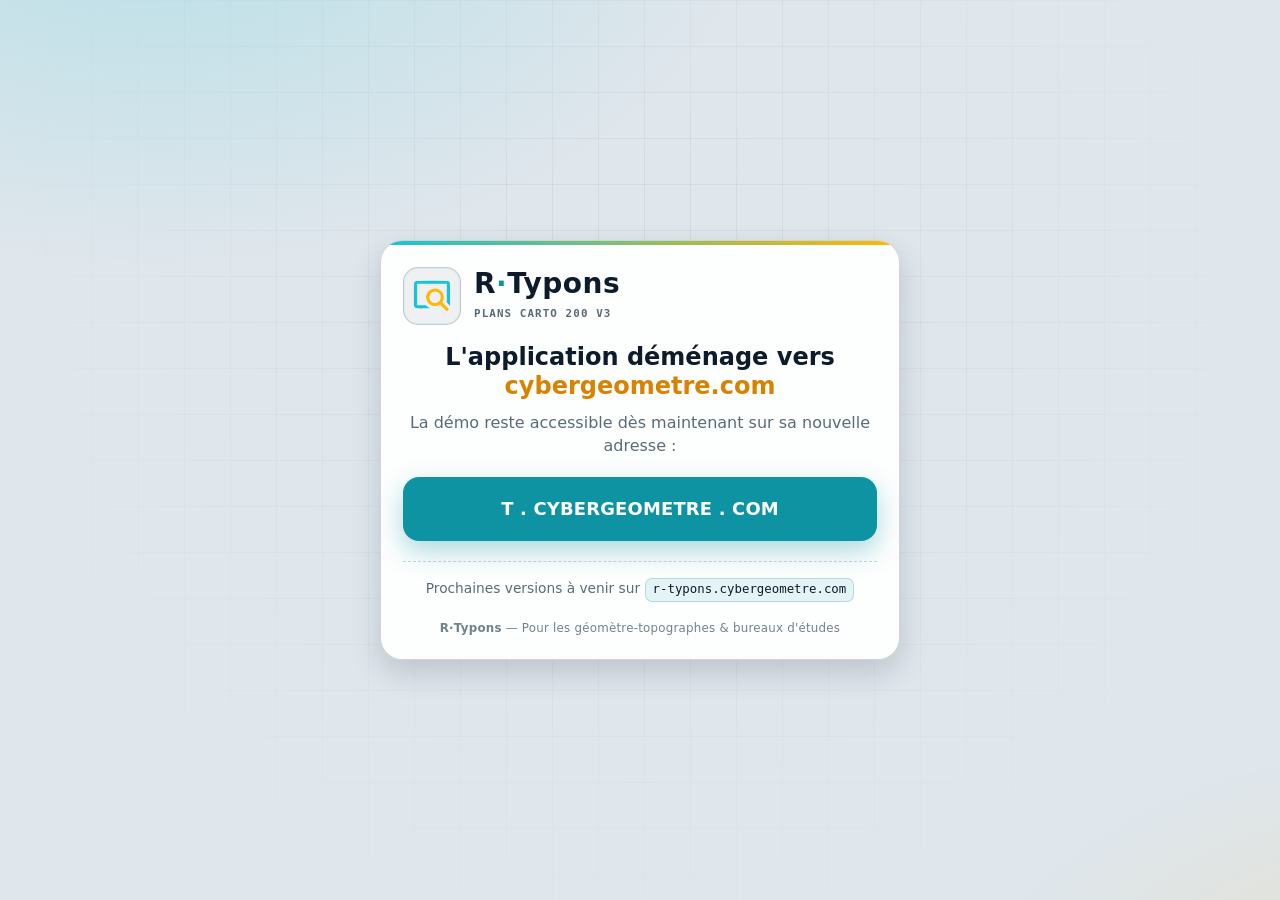
<file: index.html>
<!doctype html>
<html lang="fr">
<head>
  <meta charset="utf-8" />
  <meta name="viewport" content="width=device-width, initial-scale=1, viewport-fit=cover" />
  <meta name="theme-color" content="#dfe6ec" />
  <meta name="robots" content="noindex" />
  <meta name="color-scheme" content="light" />
  <title>R·Typons — nouvelle adresse</title>
  <style>
    /* ------------------------------------------------------------------ *
     * Tokens repris de ng-typons/src/styles/tokens.scss — thème JOUR
     * (thème de démarrage de l'app). Accents & valeurs conservés à l'identique.
     * ------------------------------------------------------------------ */
    :root{
      --font-display:"Space Grotesk", system-ui, sans-serif;
      --font-body:"Inter", system-ui, sans-serif;
      --font-mono:"Overpass Mono", ui-monospace, "SFMono-Regular", monospace;

      /* thème jour */
      --panel-bg:rgba(255, 255, 255, 0.93);
      --panel-border:rgba(13, 27, 42, 0.18);
      --surface:rgba(13, 27, 42, 0.06);
      --surface-2:rgba(13, 27, 42, 0.11);

      --text:#0d1b2a;
      --muted:#5a6b78;

      --primary:#0e93a3;
      --on-primary:#ffffff;
      --secondary:#d98200;
      --on-secondary:#ffffff;

      --app-bg:#dfe6ec;
      --scrim:rgba(13, 27, 42, 0.35);

      --field-border:rgba(13, 27, 42, 0.26);
      --shadow:0 12px 30px rgba(13, 27, 42, 0.16);
      --radius:14px;
      --radius-sm:9px;
      --hit:42px;

      /* accents de marque (identité, indépendants du thème) */
      --brand-cyan:#18c3d4;
      --brand-amber:#ffb703;
    }

    *{box-sizing:border-box;margin:0;padding:0}
    html,body{height:100%}
    body{
      font-family:var(--font-body);
      color:var(--text);
      background:
        radial-gradient(1100px 680px at 12% -12%, rgba(24,195,212,.20), transparent 55%),
        radial-gradient(880px 580px at 112% 118%, rgba(255,183,3,.16), transparent 55%),
        var(--app-bg);
      min-height:100dvh;
      display:flex;align-items:center;justify-content:center;
      padding:max(16px,env(safe-area-inset-top)) 16px max(16px,env(safe-area-inset-bottom));
      line-height:1.45;
      -webkit-text-size-adjust:100%;
    }
    /* quadrillage discret type plan */
    body::before{
      content:"";position:fixed;inset:0;z-index:0;pointer-events:none;
      background-image:
        linear-gradient(rgba(13,27,42,.06) 1px, transparent 1px),
        linear-gradient(90deg, rgba(13,27,42,.06) 1px, transparent 1px);
      background-size:46px 46px;
      mask-image:radial-gradient(circle at 50% 34%, #000 0%, transparent 78%);
    }

    .card{
      position:relative;z-index:1;
      width:100%;max-width:520px;
      background:var(--panel-bg);
      -webkit-backdrop-filter:blur(14px);backdrop-filter:blur(14px);
      border:1px solid var(--panel-border);
      border-radius:22px;
      box-shadow:var(--shadow);
      padding:26px 22px 22px;
      text-align:center;
      overflow:hidden;
    }
    .card::before{
      content:"";position:absolute;left:0;right:0;top:0;height:4px;
      background:linear-gradient(90deg,var(--brand-cyan),var(--brand-amber));
    }

    .brand-row{
      display:flex;align-items:center;justify-content:space-between;
      gap:14px;margin-bottom:18px;
    }
    .brand{display:inline-flex;align-items:center;gap:13px}
    .logo{
      width:58px;height:58px;flex:0 0 auto;
      border-radius:15px;
      background:var(--surface);
      border:1px solid var(--panel-border);
      display:grid;place-items:center;
      box-shadow:inset 0 0 0 1px rgba(24,195,212,.12);
    }
    .logo svg{width:38px;height:38px;display:block}
    .name{
      font-family:var(--font-display);
      font-weight:700;letter-spacing:.5px;
      font-size:1.75rem;line-height:1;text-align:left;
    }
    .name b{color:var(--primary)}
    .tag{
      display:block;margin-top:6px;
      font-family:var(--font-mono);
      font-size:.68rem;letter-spacing:.1em;text-transform:uppercase;
      color:var(--muted);font-weight:600;text-align:left;
    }

    .kicker{
      flex:0 0 auto;
      font-family:var(--font-mono);
      font-size:.7rem;font-weight:700;letter-spacing:.14em;text-transform:uppercase;
      color:var(--secondary);
      background:rgba(217,130,0,.12);
      border:1px solid rgba(217,130,0,.4);
      padding:6px 12px;border-radius:999px;
    }

    h1{
      font-family:var(--font-display);
      font-size:1.5rem;line-height:1.2;font-weight:700;margin-bottom:10px;
    }
    h1 .to{color:var(--secondary)}
    p.lead{color:var(--muted);font-size:1rem;margin-bottom:20px}

    .btn{
      display:flex;align-items:center;justify-content:center;gap:10px;
      width:100%;min-height:64px;padding:0 20px;
      font-family:var(--font-display);
      font-size:1.12rem;font-weight:700;letter-spacing:.2px;
      color:var(--on-primary);
      background:var(--primary);
      border:none;border-radius:16px;
      text-decoration:none;cursor:pointer;
      box-shadow:0 10px 26px rgba(14,147,163,.34);
      transition:transform .08s ease, box-shadow .12s ease, filter .12s ease;
      -webkit-tap-highlight-color:transparent;
    }
    .btn:hover{filter:brightness(1.06)}
    .btn:active{transform:translateY(2px);box-shadow:0 6px 16px rgba(14,147,163,.3)}
    .btn svg{width:22px;height:22px;flex:0 0 auto}

    .future{
      margin-top:20px;padding-top:16px;border-top:1px dashed var(--panel-border);
      color:var(--muted);font-size:.86rem;
    }
    .future .soon{
      display:inline-block;margin-left:6px;
      font-family:var(--font-mono);
      font-size:.64rem;font-weight:700;letter-spacing:.08em;text-transform:uppercase;
      color:var(--secondary);
      border:1px solid rgba(217,130,0,.42);border-radius:6px;padding:1px 6px;
    }
    .future code, .lead code{
      display:inline-block;
      font-family:var(--font-mono);
      color:var(--text);
      background:rgba(14,147,163,.1);
      border:1px solid rgba(14,147,163,.24);
      padding:2px 7px;border-radius:7px;font-size:.9em;
      white-space:nowrap;word-break:keep-all;overflow-wrap:normal;hyphens:none;
    }
    .foot{margin-top:18px;color:var(--muted);opacity:.85;font-size:.74rem;letter-spacing:.02em}
    .foot b{font-weight:700}
  </style>
</head>
<body>
  <main class="card" role="main">
    <div class="brand-row">
      <div class="brand">
      <span class="logo" aria-hidden="true">
        <!-- Logo officiel R·Typons — inline depuis ng-typons/public/assets/logo.svg -->
        <svg xmlns="http://www.w3.org/2000/svg" viewBox="0 0 64 64"><path d="M5 285.4c-1.2-.5-2.6-2-3-3.2-.5-1.2-.5-38 0-39.2a7 7 0 0 1 3-3.1 743 743 0 0 1 54 0c1.2.5 2.6 2 3 3.1q.4 1 .4 19.7v18.8l-2.7-2.7L57 276v-31.6H7v36.2h14.8l1.8 1.6c1 1 2.5 2 3.4 2.6l1.6 1H17.3a61 61 0 0 1-12.3-.5" style="fill:#18c3d4;stroke-width:.32013538;fill-opacity:1" transform="translate(0 -233)"/><path d="m51.2 285-5.7-5.6-1.4.8c-4 2.4-10 2.4-14.4 0-2-1.2-5-4.4-6.1-6.6a15 15 0 0 1 3-16.9 14.6 14.6 0 0 1 20.9.1c4.6 4.7 5.6 11 2.7 17l-.9 2 5.6 5.6 5.6 5.6-1.8 1.8-1.9 1.8zm-9.6-9.3a9.7 9.7 0 1 0-11.3-15.5 9.7 9.7 0 0 0 1.2 15c2 1.4 3.1 1.7 6 1.6 1.9-.1 2.7-.3 4-1" style="fill:#ffb703;fill-opacity:1;stroke-width:.32013538" transform="translate(0 -233)"/></svg>
      </span>
      <span>
        <span class="name">R<b>·</b>Typons</span>
        <span class="tag">Plans CARTO 200 V3</span>
      </span>
      </div>
    </div>

    <h1>L'application déménage vers <span class="to">cybergeometre.com</span></h1>
    <p class="lead">
      La démo reste accessible dès maintenant sur sa nouvelle adresse :
    </p>

    <a class="btn" id="go" href="https://t.cybergeometre.com" rel="noopener">
      T&nbsp;.&nbsp;CYBERGEOMETRE&nbsp;.&nbsp;COM
    </a>

    <p class="future">
      Prochaines versions à venir sur
      <code>r-typons.cybergeometre.com</code>
    </p>

    <p class="foot">
      <b>R·Typons</b> — Pour les géomètre-topographes &amp; bureaux d'études
    </p>
  </main>

</body>
</html>
</file>
